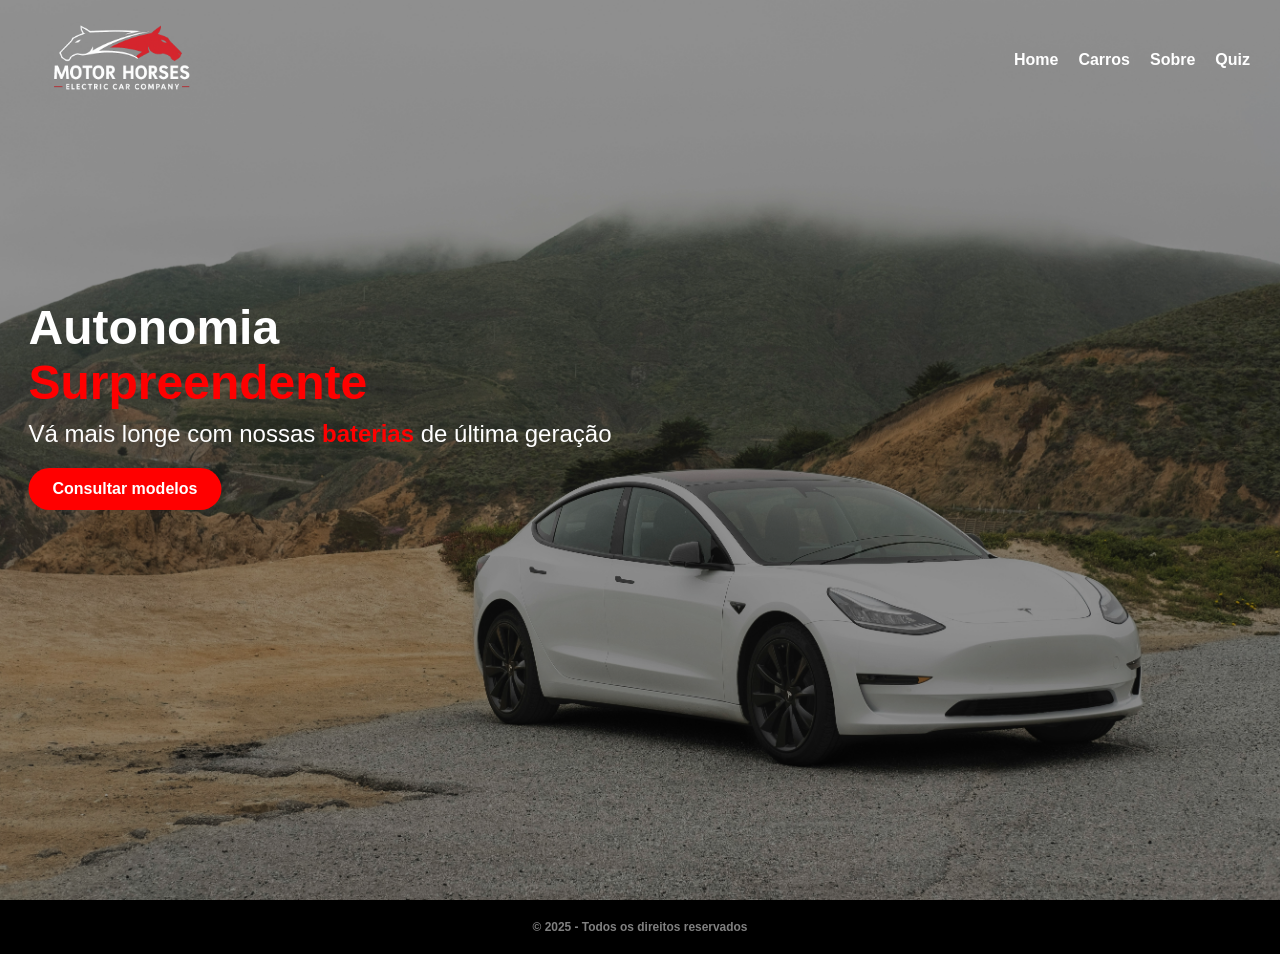
<file: index.html>
<!DOCTYPE html>
<html lang="pt-br">
<head>
  <meta charset="UTF-8">
  <meta name="viewport" content="width=device-width, initial-scale=1.0">
  <title>Motor Horses</title>
  <link rel="stylesheet" href="./src/css/estilo.css">
  <link href="https://fonts.googleapis.com/css2?family=Open+Sans&family=Oswald:wght@700&display=swap" rel="stylesheet">
</head>
<body>
    <header>
        <img id="logo" src="./src/assets/motor-horses-logo.png" >
        <nav>
            <ul>
                <li><a href="./index.html">Home</a></li>
                <li><a href="./pages/carros.html">Carros</a></li>
                <li><a href="./pages/sobre.html">Sobre</a></li>
                <li><a href="./pages/quiz.html">Quiz</a></li>
            </ul>
        </nav>
    </header>

    <section class="banner">
        <div class="overlay"></div>
        <img id="image">
        <div class="frase-container">
            <h2 id="titulo"></h2>
            <p id="subtitulo"></p>
            <a href="./pages/carros.html" class="btn-consultar">Consultar modelos</a>
        </div>
    </section>

    <footer>
      <h5>&copy; 2025 - Todos os direitos reservados</h5>
    </footer>
    
    <!-- CHAMANDO O JAVASCRIPT EXTERNO -->
  <script src="./src/js/script.js"></script>
</body>
</html>
</file>
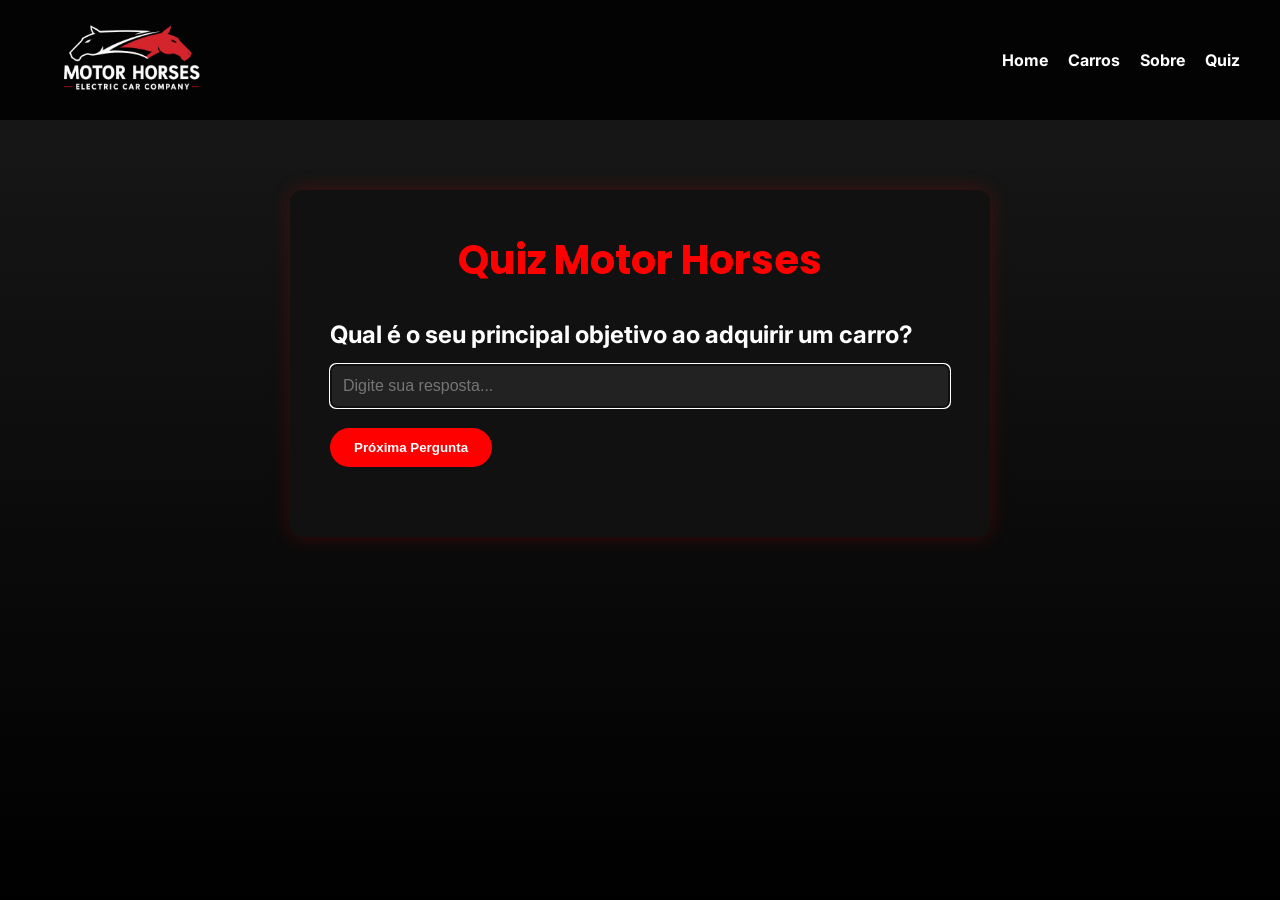
<file: pages/quiz.html>
<!DOCTYPE html>
<html lang="pt-br">
<head>
  <meta charset="UTF-8" />
  <meta name="viewport" content="width=device-width, initial-scale=1.0"/>
  <title>Quiz - Motor Horses</title>
  <link rel="stylesheet" href="../src/css/estilo.css">
  <link href="https://fonts.googleapis.com/css2?family=Inter:wght@400;600&family=Poppins:wght@600;800&display=swap" rel="stylesheet">
</head>
<body id="pagina-quiz">
  <header class="header-quiz">
    <img id="logo" src="../src/assets/motor-horses-logo.png" >
    <nav>
      <ul>
        <li><a href="../../index.html">Home</a></li>
        <li><a href="./carros.html">Carros</a></li>
        <li><a href="./sobre.html">Sobre</a></li>
        <li><a href="./quiz.html">Quiz</a></li>
      </ul>
    </nav>
  </header>

  <main id="container-quiz">
    <div class="quiz fade-in">
      <h1>Quiz Motor Horses</h1>
      <section id="container-perguntas">
        <h2 id="pergunta"></h2>
        <div id="container-respostas">
          <input type="text" id="resposta" placeholder="Digite sua resposta...">
        </div>
        <button id="proximo">Próxima Pergunta</button>
        <p id="mensagem"></p>
      </section>

      <section id="container-resultado" class="escondido">
        <h2>Resultado do Quiz</h2>
        <ul id="lista-resultado"></ul>
        <button id="inicio-btn">Reiniciar Quiz</button>
      </section>
    </div>
  </main>

  <!-- CHAMANDO O JS EXTERNO -->
  <script src="../src/js/quiz.js"></script>
</body>
</html>
</file>
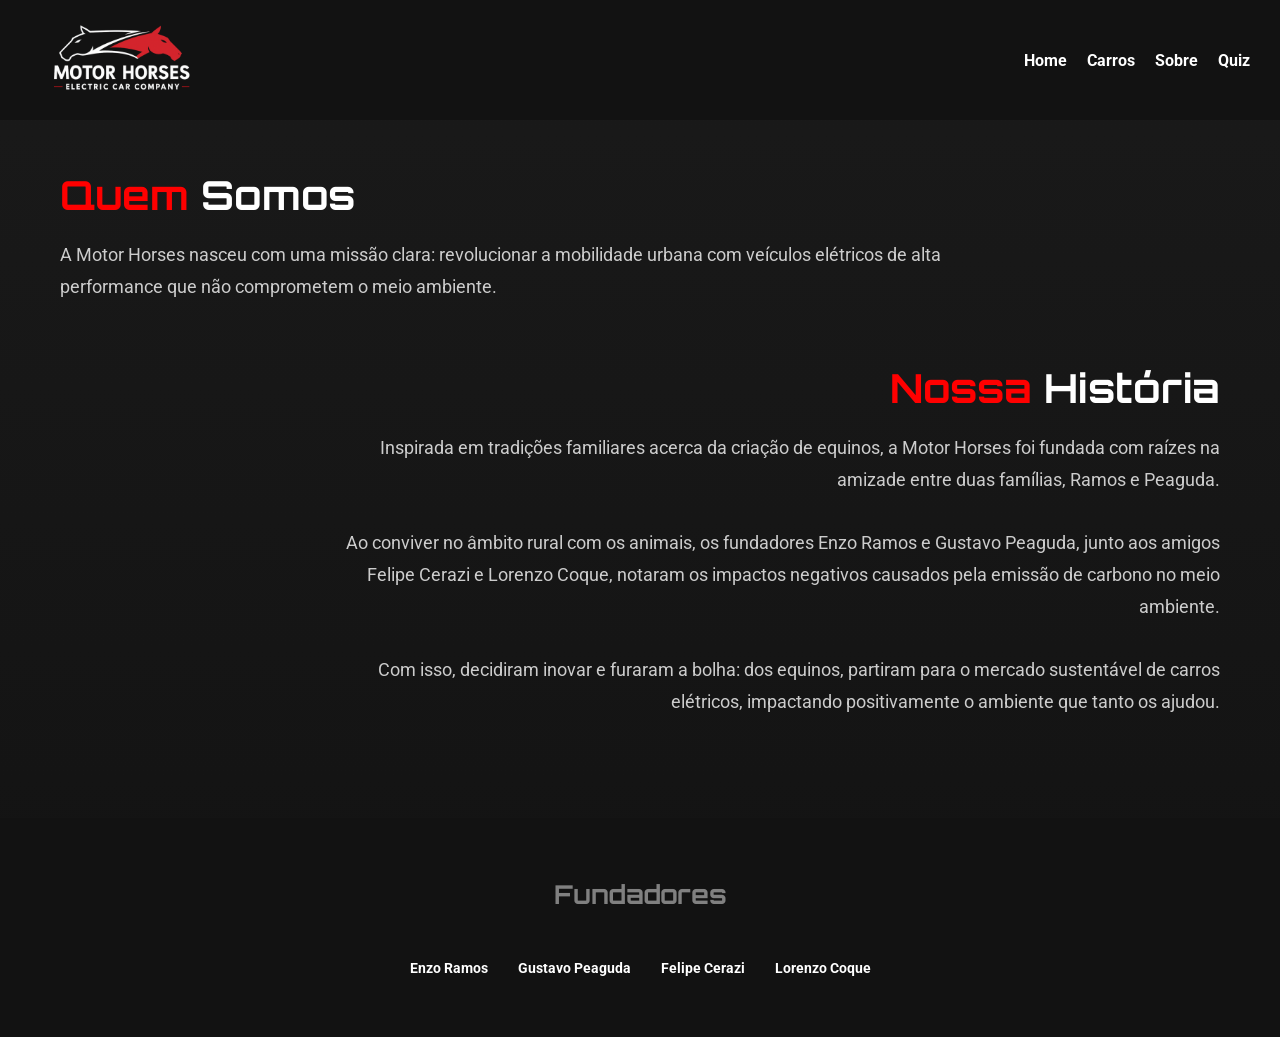
<file: pages/sobre.html>
<!DOCTYPE html>
<html lang="pt-br">
<head>
  <meta charset="UTF-8" />
  <meta name="viewport" content="width=device-width, initial-scale=1.0"/>
  <title>Sobre - Motor Horses</title>
  <!-- CSS EXTERNO -->
  <link rel="stylesheet" href="../src/css/estilo.css" />
  <link href="https://fonts.googleapis.com/css2?family=Orbitron:wght@600&family=Roboto:wght@400;700&display=swap" rel="stylesheet">
</head>
<body id="sobre-page">
  <header class="sobre-header">
    <img id="logo" src="../src/assets/motor-horses-logo.png"/>
    <nav>
      <ul>
        <li><a href="../../index.html">Home</a></li>
        <li><a href="./carros.html">Carros</a></li>
        <li><a href="./sobre.html">Sobre</a></li>
        <li><a href="./quiz.html">Quiz</a></li>
      </ul>
    </nav>
  </header>

  <main class="sobre-container">
    
    <section class="quem-somos fade-in-left">
      <h2><span class="textoVermelho">Quem</span> Somos</h2>
      <p>
        A Motor Horses nasceu com uma missão clara: revolucionar a mobilidade urbana com veículos elétricos de alta performance que não comprometem o meio ambiente.
      </p>
    </section>

    <section class="nossa-historia fade-in-right">
      <h2><span class="textoVermelho">Nossa</span> História</h2>
      <p>
        Inspirada em tradições familiares acerca da criação de equinos, a Motor Horses foi fundada com raízes na amizade entre duas famílias, Ramos e Peaguda.
        <br><br>
        Ao conviver no âmbito rural com os animais, os fundadores Enzo Ramos e Gustavo Peaguda, junto aos amigos Felipe Cerazi e Lorenzo Coque, notaram os impactos negativos causados pela emissão de carbono no meio ambiente.
        <br><br>
        Com isso, decidiram inovar e furaram a bolha: dos equinos, partiram para o mercado sustentável de carros elétricos, impactando positivamente o ambiente que tanto os ajudou.
      </p>
    </section>
  </main>

  <footer class="footer-sobre">
    <h3>Fundadores</h3>
    <div class="fundadores">
      <div class="fundador">
        <p>Enzo Ramos</p>
      </div>
      <div class="fundador">
        <p>Gustavo Peaguda</p>
      </div>
      <div class="fundador">
        <p>Felipe Cerazi</p>
      </div>
      <div class="fundador">
        <p>Lorenzo Coque</p>
      </div>
    </div>
  </footer>
</body>
</html>
</file>
<file: src/css/estilo.css>
* {
    margin: 0;
    padding: 0;
    box-sizing: border-box;
  }
  /* CSS da página HOME */
  body {
    font-family: 'Trebuchet MS', 'Lucida Sans Unicode', 'Lucida Grande', 'Lucida Sans', Arial, sans-serif;
    background-color: #333;
    color: white;
  }
  header {
    position: absolute;
    top: 0;
    left: 0;
    width: 100%;
    padding: 0px 30px;
    display: flex;
    justify-content: space-between;
    align-items: center;
    background: transparent;
    z-index: 2;
    height: 120px;;
  }
  #logo {
    height: 180px;
    width: auto;
  }
  
  nav ul {
    display: flex;
    gap: 20px;
    list-style: none;
  }
  
  nav a {
    color: white;
    text-decoration: none;
    font-weight: bold;
    position: relative;
    transition: color 0.3s ease;
  }
  
  nav a::after {
    content: "";
    position: absolute;
    left: 0;
    bottom: -5px;
    width: 0%;
    height: 2px;
    background-color: red;
    transition: width 0.3s ease;
  }
  
  nav a:hover {
    color: red;
  }
  
  
  nav a:hover::after {
    width: 100%;
  }
  
  .banner img {
    width: 100%;
    height: 100vh;
    object-fit: cover;
  }
  footer {
    background-color: black;
    text-align: center;
    padding: 20px;
    color: gray;
    font-size: 0.9em;
  }
  
  
  .banner {
    position: relative;
    width: 100%;
    height: 100vh;
    overflow: hidden;
  }
  
  .banner img {
    width: 100%;
    height: 100%;
    object-fit: cover;
    position: absolute;
    top: 0;
    left: 0;
    z-index: 0;
    opacity: 0;
    transition: opacity 1s ease-in-out;
  }
  .overlay {
    position: absolute;
    top: 0;
    left: 0;
    width: 100%;
    height: 100%;
    background: rgba(0, 0, 0, 0.4);
    z-index: 1;
  }
  
  .frase-container {
    position: absolute;
    top: 45%;
    left: 25%;
    transform: translate(-50%, -50%);
    text-align: left;
    color: white;
    z-index: 2;
    opacity: 0;
    transition: opacity 1s ease-in-out;
  }
  
  .frase-container h2 {
    font-size: 3em;
    margin: 0;
  }
  
  .frase-container p {
    font-size: 1.5em;
    margin-top: 10px;
  }
  
  
  .frase-container h2 span,
  .frase-container p span {
    color: red;
    font-weight: bold;
  }
  
  
  .btn-consultar {
    display: inline-block;
    margin-top: 20px;
    padding: 12px 24px;
    background-color: red;
    color: white;
    text-decoration: none;
    font-weight: bold;
    border-radius: 30px;
    transition: background-color 0.3s ease;
  }
  
  .btn-consultar:hover {
    background-color: darkred;
  }  

  /* CSS da página CARROS */
  .carros-container {
  display: grid;
  grid-template-columns: repeat(auto-fit, minmax(250px, 1fr));
  gap: 30px;
  padding: 40px;
}

.card {
  background-color: #111;
  padding: 20px;
  border-radius: 10px;
  text-align: center;
  border: 1px solid red;
}

.card img {
  width: 100%;
  height: 200px;
  object-fit: cover;
}

.card button {
  margin-top: 15px;
  padding: 10px 20px;
  background-color: red;
  border: none;
  color: white;
  font-weight: bold;
  cursor: pointer;
  border-radius: 5px;
}
.carros-intro {
  text-align: center;
  margin: 180px 0 50px 0; 
}


.carros-intro h2 {
  font-family: 'Poppins', sans-serif;
  font-weight: bold;
  font-size: 2.5em;
}

.carros-intro h2 .red-text {
  color: red;
}

.carros-intro .carros-subtitulo {
  font-family: 'Inter', sans-serif;
  font-size: 1.2em;
  color: rgba(255, 255, 255, 0.7);
  margin-top: 10px;
}

.carros-container {
  display: grid;
  grid-template-columns: repeat(auto-fit, minmax(300px, 1fr));
  gap: 40px; /* aumenta o espaçamento entre os cards */
  padding: 40px 60px;
  background-color: #333;
  justify-items: center;
}

.card {
  background-color: #111;
  border-radius: 8px;
  padding: 20px;
  text-align: center;
  border: 1px solid #444;
  color: white;
  max-width: 400px;
  width: 100%;
}


.card img {
  width: 100%;
  height: 200px;
  object-fit: cover;
  border-radius: 8px;
}

.card h3 {
  margin-top: 15px;
  font-size: 1.5em;
  font-family: 'Poppins', sans-serif;
}

.card p {
  margin-top: 10px;
  font-family: 'Inter', sans-serif;
  font-size: 1em;
  color: rgba(255, 255, 255, 0.8);
}

.card a {
  display: inline-block;
  margin-top: 15px;
  padding: 10px 20px;
  background-color: transparent;
  border: 2px solid red;
  color: red;
  font-weight: bold;
  text-decoration: none;
  border-radius: 0px;
  transition: all 0.3s ease;
}

.card a:hover {
  background-color: red;
  color: white;
  border-radius: 20px;
}


.btn-orcamento {
  margin-top: 15px;
  padding: 10px 20px;
  background-color: #111;
  color: white;
  font-weight: bold;
  border: 2px solid #111;
  border-radius: 5px;
  cursor: pointer;
  transition: background-color 0.3s ease, border-color 0.3s ease;
}

.btn-orcamento:hover {
  background-color: red;
  border-color: red;
  border-radius: 10px;
}

#corpo-carros header,
#corpo-carros footer {
  background-color: #1a1a1a;
}

/* PAGINA SOBRE  */

#sobre-page {
  background: linear-gradient(to bottom, #1a1a1a, #121212);
  font-family: 'Roboto', sans-serif;
  color: white;
  padding-top: 130px;
}

.sobre-header {
  background-color: #121212;
}

.sobre-container {
  padding: 40px 60px;
}

.sobre-container section {
  margin-bottom: 60px;
  max-width: 900px;
}

.sobre-container h2 {
  font-family: 'Orbitron', sans-serif;
  font-size: 2.5em;
  font-weight: 700;
  margin-bottom: 20px;
}

.textoVermelho {
  color: red;
}

.sobre-container p {
  font-size: 1.1em;
  line-height: 1.8;
  color: #cccccc;
}

.quem-somos {
  text-align: left;
}

.nossa-historia {
  text-align: right;
  margin-left: auto;
}

.footer-sobre {
  background-color: #121212;
  text-align: center;
  padding: 60px 20px;
}

.footer-sobre h3 {
  font-family: 'Orbitron', sans-serif;
  font-size: 1.8em;
  margin-bottom: 40px;
}

.fundadores {
  display: flex;
  justify-content: center;
  flex-wrap: wrap;
  gap: 30px;
}

.fundador {
  text-align: center;
}

.fundador p {
  margin-top: 10px;
  font-weight: bold;
  color: white;
}

/*ANIMAÇÕES EM GERAL*/
@keyframes fadeInLeft {
  from { opacity: 0; transform: translateX(-40px); }
  to { opacity: 1; transform: translateX(0); }
}

@keyframes fadeInRight {
  from { opacity: 0; transform: translateX(40px); }
  to { opacity: 1; transform: translateX(0); }
}

@keyframes fadeIn {
  from { opacity: 0; transform: translateY(20px); }
  to { opacity: 1; transform: translateY(0); }
}

.fade-in-left {
  animation: fadeInLeft 1s ease-in-out forwards;
}

.fade-in-right {
  animation: fadeInRight 1s ease-in-out forwards;
}

/* PÁGINA DO QUIZ */

#pagina-quiz {
  background: linear-gradient(to bottom, #1a1a1a, #000);
  color: white;
  font-family: 'Inter', sans-serif;
  padding-top: 130px;
  min-height: 100vh;
}

.header-quiz {
  position: fixed;
  top: 0;
  left: 0;
  width: 100%;
  padding: 20px 40px;
  background-color: rgba(0, 0, 0, 0.85);
  display: flex;
  justify-content: space-between;
  align-items: center;
  z-index: 999;
}

#container-quiz {
  display: flex;
  justify-content: center;
  align-items: center;
  padding: 60px 20px;
}

.quiz {
  background-color: #111;
  padding: 40px;
  border-radius: 12px;
  box-shadow: 0 0 20px rgba(255, 0, 0, 0.2);
  max-width: 700px;
  width: 100%;
  animation: fadeIn 1s ease;
}

.quiz h1 {
  text-align: center;
  margin-bottom: 30px;
  color: red;
  font-family: 'Poppins', sans-serif;
  font-size: 2.5em;
}

#container-perguntas h2 {
  margin-bottom: 15px;
}

#resposta {
  width: 100%;
  padding: 12px;
  margin-bottom: 20px;
  background-color: #222;
  border: 1px solid #444;
  border-radius: 6px;
  color: white;
  font-size: 1em;
}

button {
  padding: 12px 24px;
  background-color: red;
  color: white;
  border: none;
  font-weight: bold;
  border-radius: 30px;
  cursor: pointer;
  transition: background-color 0.3s ease;
}

button:hover {
  background-color: darkred;
}

.escondido {
  display: none;
}

#container-resultado {
  margin-top: 30px;
}

#container-resultado h2 {
  color: red;
  margin-bottom: 15px;
}

#lista-resultado {
  list-style: none;
  padding: 0;
}

#lista-resultado li {
  background-color: #222;
  padding: 10px;
  margin-bottom: 10px;
  border-radius: 6px;
  border-left: 4px solid red;
}

#mensagem {
  margin-top: 10px;
  color: #ccc;
  font-size: 0.95em;
  min-height: 20px;
}
</file>
